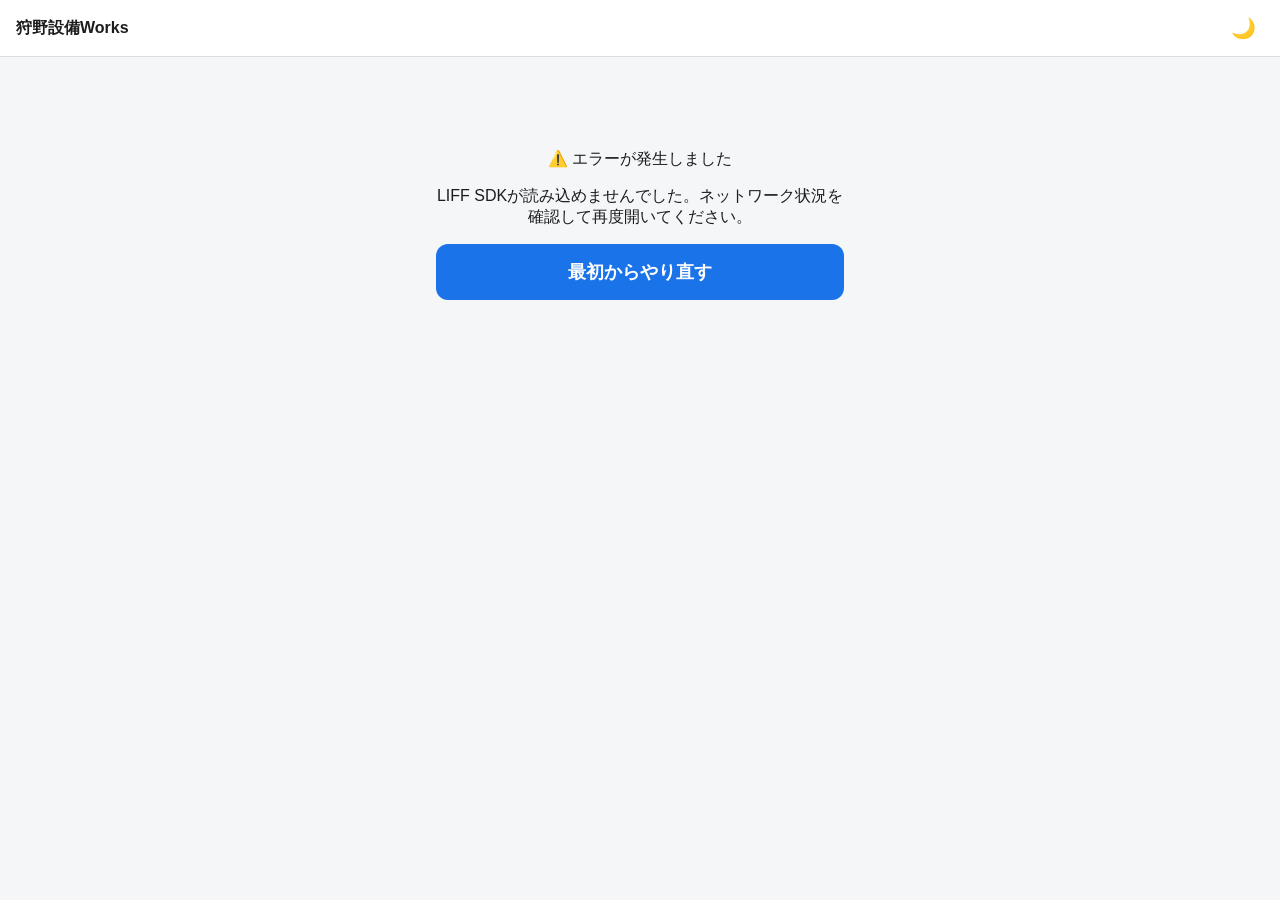
<file: index.html>
<!DOCTYPE html>
<html>
<head>
  <meta charset="utf-8">
  <meta name="viewport" content="width=device-width, initial-scale=1, maximum-scale=1, user-scalable=no">
  <title>狩野設備Works</title>
  <link rel="stylesheet" href="style.css">
  <script src="https://static.line-scdn.net/liff/edge/2/sdk.js"></script>
</head>
<body>

<div id="overlay" class="overlay hidden">
  <div class="spinner"></div>
  <div id="overlay-text" class="overlay-text">送信中...</div>
</div>

<!-- サイン全画面オーバーレイ(screen-form-6の「タップして画面いっぱいでサインする」から開く) -->
<div id="signature-overlay" class="signature-overlay hidden">
  <div class="signature-overlay-header">
    <span>お客様サイン</span>
    <button class="btn-small" id="btn-signature-clear" type="button">やり直す</button>
  </div>
  <canvas id="signature-canvas"></canvas>
  <button class="btn btn-primary" id="btn-signature-done" type="button">サイン完了</button>
</div>

<header class="app-header">
  <span class="app-title">狩野設備Works</span>
  <button id="theme-toggle" class="icon-btn" type="button">🌙</button>
</header>

<main id="app">

  <!-- 起動中 -->
  <section id="screen-loading" class="screen">
    <div class="center-box">
      <div class="spinner"></div>
      <p>読み込み中...</p>
    </div>
  </section>

  <!-- 初回社員登録 -->
  <section id="screen-register" class="screen hidden">
    <h2>初回登録</h2>
    <p>LINEアカウント「<span id="register-display-name"></span>」を社員情報に登録します。</p>
    <label>社員番号<br><input id="register-staff-id" type="text" inputmode="numeric" placeholder="例: 0012"></label>
    <label>氏名<br><input id="register-staff-name" type="text" placeholder="例: 田中太郎"></label>
    <label>入社日<br><input id="register-hire-date" type="date"></label>
    <p class="hint">入社日は有給休暇の残日数の自動計算に使用します。</p>
    <button class="btn btn-primary" id="btn-register-submit" type="button">登録する</button>
  </section>

  <!-- ホーム(ダッシュボード) -->
  <section id="screen-dashboard" class="screen hidden">
    <div class="dash-greeting" id="dash-date"></div>
    <div class="dash-name" id="dash-name"></div>

    <div class="clock-card">
      <div class="clock-time" id="clock-now">--:--</div>
      <div class="clock-date" id="clock-today"></div>
      <div><span class="status-badge status-未出勤" id="attendance-status-badge">未出勤</span></div>
      <div class="clock-times-row">
        <div>出勤<br><b id="clock-in-time">--:--</b></div>
        <div>休憩<br><b id="break-minutes-value">0分</b></div>
        <div>退勤<br><b id="clock-out-time">--:--</b></div>
      </div>
      <div class="punch-grid">
        <button class="punch-btn punch-in" id="btn-clock-in" type="button"><span class="punch-icon">▶</span>出勤</button>
        <button class="punch-btn punch-out" id="btn-clock-out" type="button"><span class="punch-icon">■</span>退勤</button>
        <button class="punch-btn punch-break" id="btn-break-toggle" type="button">☕ 休憩開始</button>
      </div>
      <div class="gps-forced-note">📍 出勤・退勤時に位置情報を自動で記録します</div>
    </div>

    <div class="tile-grid">
      <div class="tile tile-wide">
        <div class="tile-label">🌤️ 現在の天気</div>
        <div class="tile-value" id="tile-weather-temp">--℃</div>
        <div class="tile-sub" id="tile-weather-desc">取得中...</div>
        <div class="tile-sub" id="tile-weather-wbgt">暑さ指数(簡易推定): --</div>
      </div>

      <div class="tile tile-wide" id="tile-sites">
        <div class="tile-label">🏠 本日の現場</div>
        <div class="tile-value" id="tile-sites-count">0件</div>
        <div class="site-list" id="tile-sites-list"></div>
      </div>

      <div class="tile tile-wide" id="tile-schedules">
        <div class="tile-label">📅 本日の予定</div>
        <div class="tile-value" id="tile-schedules-count">0件</div>
        <div class="schedule-list" id="tile-schedules-list"></div>
      </div>

      <div class="tile" id="tile-reports">
        <div class="tile-label">🧾 今日の工事件数</div>
        <div class="tile-value" id="tile-reports-count">0件</div>
      </div>

      <div class="tile tile-clickable" id="tile-requests">
        <div class="tile-label">📮 未承認申請</div>
        <div class="tile-value" id="tile-requests-count">0件</div>
      </div>

      <div class="tile" id="tile-vehicle">
        <div class="tile-label">🚗 車両予約状況</div>
        <div class="tile-value" id="tile-vehicle-count">0/0台</div>
      </div>

      <div class="tile" id="tile-tool">
        <div class="tile-label">🧰 工具貸出状況</div>
        <div class="tile-value" id="tile-tool-count">0/0点</div>
      </div>

      <div class="tile tile-wide">
        <div class="tile-label">📢 お知らせ</div>
        <div class="announce-list" id="tile-announce-list"></div>
      </div>
    </div>

    <div class="section-title">修理報告書システム</div>
    <div class="quick-links">
      <div class="quick-link" id="quick-new-report"><span class="icon">📝</span>修理報告書作成</div>
      <div class="quick-link" id="quick-search"><span class="icon">🔍</span>修理履歴を検索</div>
      <div class="quick-link" id="quick-ai-consult"><span class="icon">🤖</span>AI相談</div>
      <div class="quick-link" id="quick-pdf-search"><span class="icon">📄</span>PDF検索</div>
      <div class="quick-link" id="quick-attendance-history"><span class="icon">🕒</span>勤怠履歴</div>
      <div class="quick-link" id="quick-requests"><span class="icon">📮</span>申請・承認</div>
      <div class="quick-link tile-wide hidden" id="quick-announce-admin"><span class="icon">⚙️</span>お知らせ管理(管理者)</div>
    </div>

    <div class="section-title">工事日報</div>
    <div class="quick-links">
      <div class="quick-link tile-wide" id="quick-daily-report"><span class="icon">📋</span>工事日報を作成・確認</div>
    </div>

    <div class="section-title">その他のシステム(準備中)</div>
    <div class="quick-links">
      <div class="quick-link disabled"><span class="icon">🏗️</span>工事管理<span class="soon-badge">準備中</span></div>
      <div class="quick-link disabled"><span class="icon">👥</span>顧客管理<span class="soon-badge">準備中</span></div>
      <div class="quick-link disabled"><span class="icon">📦</span>在庫管理<span class="soon-badge">準備中</span></div>
      <div class="quick-link disabled"><span class="icon">🖼️</span>写真・動画管理<span class="soon-badge">準備中</span></div>
      <div class="quick-link disabled"><span class="icon">📚</span>メーカー資料検索<span class="soon-badge">準備中</span></div>
      <div class="quick-link disabled"><span class="icon">🧑‍💼</span>社員管理<span class="soon-badge">準備中</span></div>
      <div class="quick-link disabled"><span class="icon">⚙️</span>設定<span class="soon-badge">準備中</span></div>
    </div>

    <p id="voice-hint" class="hint hidden">
      🎤 このLINEアプリ内では音声入力が使えません。
      <a href="#" id="open-in-browser-link">ブラウザで開く</a>と音声入力が使えるようになります
      (もう一度ログインが必要です)。
    </p>
  </section>

  <!-- AI修理相談 -->
  <section id="screen-ai-consult" class="screen hidden">
    <div class="step-header">
      <button class="btn-link" data-back="screen-dashboard">← ホームに戻る</button>
    </div>
    <h2>AI修理相談</h2>
    <p class="hint">過去の修理履歴データを踏まえてAIが原因・対処法を提案します(過去データに無い部品名・原因は創作しません)。</p>
    <label>相談内容<br><textarea id="ai-consult-keyword" rows="2" placeholder="例: エコキュートからお湯が出ない"></textarea></label>
    <button class="btn btn-primary" id="btn-ai-consult-submit" type="button">相談する</button>
    <div id="ai-consult-result" class="ai-result"></div>
  </section>

  <!-- PDF内検索 -->
  <section id="screen-pdf-search" class="screen hidden">
    <div class="step-header">
      <button class="btn-link" data-back="screen-dashboard">← ホームに戻る</button>
    </div>
    <h2>PDF内検索</h2>
    <p class="hint">帳票PDFの本文からキーワードを全文検索します(自社生成PDFのみが対象)。</p>
    <input id="pdf-search-keyword" type="text" placeholder="キーワードを入力">
    <button class="btn btn-primary" id="btn-pdf-search-submit" type="button">検索</button>
    <div id="pdf-search-result-list" class="search-result-list"></div>
  </section>

  <!-- 工事日報(修理報告書とは別機能。1日1件、現場ごとの行を最大10件まで) -->
  <section id="screen-daily-report" class="screen hidden">
    <div class="step-header">
      <button class="btn-link" data-back="screen-dashboard">← ホームに戻る</button>
    </div>
    <h2>工事日報</h2>
    <label>日付<br><input id="dr-date" type="date"></label>

    <div id="dr-site-list"></div>
    <button class="btn btn-secondary" id="btn-dr-add-site" type="button">＋ 現場を追加</button>
    <p class="hint" id="dr-site-count-hint">0/10件</p>
    <button class="btn btn-primary" id="btn-dr-save" type="button">保存する</button>

    <div class="section-title">今月の履歴</div>
    <div id="dr-history-list"></div>
  </section>

  <!-- 工事日報メインメニュー(旧ホーム画面。ダッシュボードの「工事日報を作成」等から遷移) -->
  <section id="screen-home" class="screen hidden">
    <div class="step-header">
      <button class="btn-link" data-back="screen-dashboard">← ホームに戻る</button>
    </div>
    <div id="user-info" class="user-info"></div>
    <button class="btn btn-primary btn-large" id="btn-new-report" type="button">➕ 修理報告書を作成</button>
    <button class="btn btn-secondary btn-large" id="btn-search" type="button">🔍 過去の報告書を検索</button>
  </section>

  <!-- 勤怠履歴(月次) -->
  <section id="screen-attendance-history" class="screen hidden">
    <div class="step-header">
      <button class="btn-link" data-back="screen-dashboard">← ホームに戻る</button>
    </div>
    <h2>勤怠履歴</h2>
    <div class="month-nav">
      <button class="btn-small" id="btn-history-prev">← 前月</button>
      <b id="history-month-label"></b>
      <button class="btn-small" id="btn-history-next">翌月 →</button>
    </div>
    <div class="history-row header"><div>日付</div><div>出勤</div><div>退勤</div><div>残業</div></div>
    <div id="history-rows"></div>
    <div class="history-totals">
      実働合計: <b id="history-total-work">0h00m</b>　残業合計: <b id="history-total-overtime">0h00m</b>
    </div>
    <button class="btn btn-secondary" id="btn-history-csv" type="button">📄 CSVをダウンロード</button>
    <button class="btn btn-secondary" id="btn-history-pdf" type="button">🖨️ PDFを作成</button>
  </section>

  <!-- 申請・承認 -->
  <section id="screen-requests" class="screen hidden">
    <div class="step-header">
      <button class="btn-link" data-back="screen-dashboard">← ホームに戻る</button>
    </div>
    <h2>申請・承認</h2>

    <div class="tile" id="leave-balance-card">
      <div class="tile-label">🌴 有給残日数</div>
      <div class="tile-value" id="leave-balance-value">--</div>
      <div class="tile-sub" id="leave-balance-sub"></div>
      <div class="tile-sub" id="leave-balance-hire-date-note"></div>
    </div>

    <details style="margin-top:10px;">
      <summary style="cursor:pointer;color:var(--text-sub);font-size:13px;">入社日を設定・修正する</summary>
      <label>入社日<br><input id="hire-date-input" type="date"></label>
      <button class="btn btn-secondary" id="btn-hire-date-save" type="button">保存する</button>
    </details>

    <div class="section-title">申請する</div>
    <label>種別<br>
      <select id="req-type">
        <option>有給</option><option>半休</option><option>時間休</option><option>特別休暇</option><option>その他</option>
      </select>
    </label>
    <label id="req-hours-row" class="hidden">時間数(時間休のみ)<br><input id="req-hours" type="number" min="0.5" step="0.5" placeholder="例: 2"></label>
    <label>対象日<br><input id="req-target-date" type="date"></label>
    <label>内容<br><textarea id="req-content" rows="2" placeholder="例: 私用のため"></textarea></label>
    <button class="btn btn-primary" id="btn-req-submit" type="button">申請する</button>

    <div class="section-title">申請一覧</div>
    <div id="req-list"></div>
  </section>

  <!-- お知らせ管理(管理者のみ) -->
  <section id="screen-announce-admin" class="screen hidden">
    <div class="step-header">
      <button class="btn-link" data-back="screen-dashboard">← ホームに戻る</button>
    </div>
    <h2>お知らせ管理</h2>
    <label>タイトル<br><input id="ann-title" type="text"></label>
    <label>本文<br><textarea id="ann-body" rows="3"></textarea></label>
    <label>掲載開始日<br><input id="ann-start" type="date"></label>
    <label>掲載終了日(空欄で無期限)<br><input id="ann-end" type="date"></label>
    <button class="btn btn-primary" id="btn-ann-submit" type="button">登録する</button>
  </section>

  <!-- 入力①基本情報 -->
  <section id="screen-form-1" class="screen hidden">
    <div class="step-header">
      <button class="btn-link" data-back="screen-home">← 戻る</button>
      <span class="step-dots">●○○○○○ 1/6</span>
    </div>
    <label>受付番号<br><input id="f-receipt-preview" type="text" disabled></label>
    <label>工事日<br><input id="f-work-date" type="date"></label>
    <label>開始時間<br><input id="f-start-time" type="time"></label>
    <label>終了時間<br><input id="f-end-time" type="time"></label>
    <label>お客様名<br><input id="f-customer-name" type="text" placeholder="例: 山田太郎"></label>
    <label>住所<br>
      <div class="input-with-btn">
        <input id="f-address" type="text" placeholder="例: 大阪府大阪市中央区1-1-1">
        <button class="btn-small" id="btn-gps" type="button">📍現在地</button>
      </div>
    </label>
    <label>電話番号<br><input id="f-phone" type="tel" inputmode="tel" placeholder="例: 06-1234-5678"></label>
    <div class="readonly-field">担当者: <span id="f-staff-display"></span></div>
    <button class="btn btn-primary" data-next="screen-form-2" data-validate="1" type="button">次へ →</button>
  </section>

  <!-- 入力②設備情報 -->
  <section id="screen-form-2" class="screen hidden">
    <div class="step-header">
      <button class="btn-link" data-back="screen-form-1">← 戻る</button>
      <span class="step-dots">●●○○○○ 2/6</span>
    </div>
    <label>設備名称<br><select id="f-equipment-name"></select></label>
    <label>メーカー<br><select id="f-maker"></select></label>
    <label>型式<br><input id="f-model" type="text" placeholder="例: RUF-A2005SAW"></label>
    <label>製造番号<br><input id="f-serial-no" type="text" placeholder="例: 12345678"></label>
    <button class="btn btn-primary" data-next="screen-form-3" data-validate="2" type="button">次へ →</button>
  </section>

  <!-- 入力③故障・修理内容 -->
  <section id="screen-form-3" class="screen hidden">
    <div class="step-header">
      <button class="btn-link" data-back="screen-form-2">← 戻る</button>
      <span class="step-dots">●●●○○○ 3/6</span>
    </div>
    <label>故障内容
      <div class="input-with-btn">
        <textarea id="f-trouble" rows="3" placeholder="例: お湯が出ない"></textarea>
        <button class="mic-btn" data-target="f-trouble" type="button">🎤</button>
      </div>
    </label>
    <label>原因
      <div class="input-with-btn">
        <textarea id="f-cause" rows="3" placeholder="例: 点火不良"></textarea>
        <button class="mic-btn" data-target="f-cause" type="button">🎤</button>
      </div>
    </label>
    <label>修理内容
      <div class="input-with-btn">
        <textarea id="f-repair" rows="3" placeholder="例: 基盤交換"></textarea>
        <button class="mic-btn" data-target="f-repair" type="button">🎤</button>
      </div>
    </label>
    <button class="btn btn-primary" data-next="screen-form-4" data-validate="3" type="button">次へ →</button>
  </section>

  <!-- 入力④交換部品 -->
  <section id="screen-form-4" class="screen hidden">
    <div class="step-header">
      <button class="btn-link" data-back="screen-form-3">← 戻る</button>
      <span class="step-dots">●●●●○○ 4/6</span>
    </div>
    <div id="parts-list"></div>
    <button class="btn btn-secondary" id="btn-add-part" type="button">＋ 部品を追加</button>
    <div class="parts-total">部品合計金額: <span id="parts-total-amount">0</span> 円</div>
    <button class="btn btn-primary" data-next="screen-form-5" type="button">次へ →</button>
  </section>

  <!-- 入力⑤写真・動画 -->
  <section id="screen-form-5" class="screen hidden">
    <div class="step-header">
      <button class="btn-link" data-back="screen-form-4">← 戻る</button>
      <span class="step-dots">●●●●●○ 5/6</span>
    </div>
    <p>写真(最大10枚) 現在 <span id="photo-count">0</span>/10</p>
    <div id="photo-grid" class="photo-grid"></div>
    <input type="file" id="photo-input" accept="image/*" multiple class="hidden">
    <button class="btn btn-secondary" id="btn-add-photo" type="button">📷 写真を追加(カメラ/カメラロール)</button>

    <p style="margin-top:20px">動画(任意・1本まで、長い動画は送信に失敗しやすいため短く撮影してください)</p>
    <input type="file" id="video-input" accept="video/*" class="hidden">
    <button class="btn btn-secondary" id="btn-add-video" type="button">🎥 動画を撮影/選択</button>
    <div id="video-status"></div>

    <button class="btn btn-primary" data-next="screen-form-6" type="button">次へ →</button>
  </section>

  <!-- 入力⑥サイン・備考 -->
  <section id="screen-form-6" class="screen hidden">
    <div class="step-header">
      <button class="btn-link" data-back="screen-form-5">← 戻る</button>
      <span class="step-dots">●●●●●● 6/6</span>
    </div>
    <label>お客様サイン</label>
    <div id="signature-status" class="signature-status">未サイン</div>
    <button class="btn btn-secondary" id="btn-signature-open" type="button">✍️ タップして画面いっぱいでサインする</button>

    <label>作業員コメント
      <div class="input-with-btn">
        <textarea id="f-comment" rows="3" placeholder="例: 次回訪問時に再確認予定"></textarea>
        <button class="mic-btn" data-target="f-comment" type="button">🎤</button>
      </div>
    </label>
    <label>次回点検予定<br><input id="f-next-check-date" type="date"></label>
    <label>請求区分<br><select id="f-billing-type"></select></label>

    <button class="btn btn-primary" id="btn-go-confirm" type="button">確認画面へ →</button>
  </section>

  <!-- 確認画面 -->
  <section id="screen-confirm" class="screen hidden">
    <h2>入力内容の確認</h2>
    <div id="confirm-content"></div>
    <button class="btn btn-primary btn-large" id="btn-submit-report" type="button">この内容で送信する</button>
  </section>

  <!-- 送信中 -->
  <section id="screen-sending" class="screen hidden">
    <div class="center-box">
      <div class="spinner"></div>
      <p id="sending-message">送信中です。しばらくお待ちください...</p>
    </div>
  </section>

  <!-- 完了画面 -->
  <section id="screen-done" class="screen hidden">
    <div class="center-box">
      <div class="done-check">✅</div>
      <p>報告書を送信しました</p>
      <p id="done-receipt-no" class="done-receipt-no"></p>
      <a id="done-pdf-link" class="btn btn-secondary" href="#" target="_blank">PDFを見る</a>
      <button class="btn btn-primary" id="btn-close-app" type="button">閉じる</button>
      <button class="btn btn-link" id="btn-back-home" type="button">メインメニューに戻る</button>
    </div>
  </section>

  <!-- 検索画面 -->
  <section id="screen-search" class="screen hidden">
    <div class="step-header">
      <button class="btn-link" data-back="screen-home">← 戻る</button>
    </div>
    <h2>過去の報告書を検索</h2>
    <p class="hint">お客様名・設備名・型式・住所・受付番号のいずれかで検索できます</p>
    <input id="search-keyword" type="text" placeholder="キーワードを入力(空欄で全件)">
    <div class="search-filter-row">
      <select id="search-filter-equipment"><option value="">設備名称(絞り込みなし)</option></select>
      <select id="search-filter-maker"><option value="">メーカー(絞り込みなし)</option></select>
    </div>
    <button class="btn btn-primary" id="btn-search-submit" type="button">検索</button>
    <div id="search-result-list" class="search-result-list"></div>
  </section>

  <!-- 検索結果詳細 -->
  <section id="screen-search-detail" class="screen hidden">
    <div class="step-header">
      <button class="btn-link" data-back="screen-search">← 検索結果に戻る</button>
    </div>
    <div id="search-detail-content"></div>
  </section>

  <!-- エラー -->
  <section id="screen-error" class="screen hidden">
    <div class="center-box">
      <p>⚠️ エラーが発生しました</p>
      <p id="error-message"></p>
      <button class="btn btn-primary" id="btn-error-retry" type="button">最初からやり直す</button>
    </div>
  </section>

</main>

<script src="camera.js"></script>
<script src="signature.js"></script>
<script src="voice.js"></script>
<script src="home.js"></script>
<script src="attendance.js"></script>
<script src="app.js"></script>
</body>
</html>
</file>
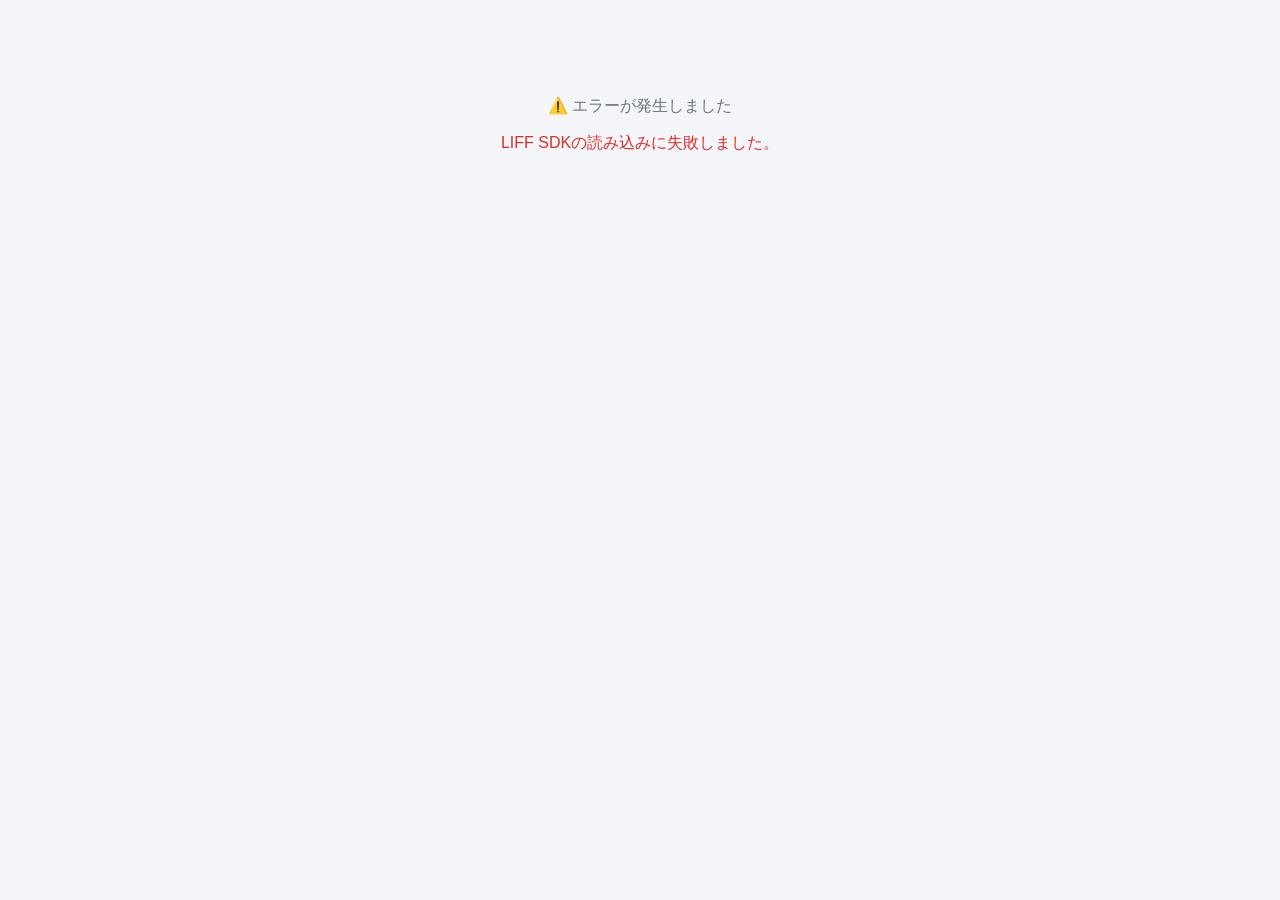
<file: admin.html>
<!DOCTYPE html>
<html>
<head>
  <meta charset="utf-8">
  <meta name="viewport" content="width=device-width, initial-scale=1">
  <title>狩野設備工業 管理画面</title>
  <link rel="stylesheet" href="admin.css">
  <script src="https://static.line-scdn.net/liff/edge/2/sdk.js"></script>
</head>
<body>

<div id="screen-loading" class="center-box">
  <div class="spinner"></div>
  <p>読み込み中...</p>
</div>

<div id="screen-denied" class="center-box hidden">
  <p>⚠️ この画面は管理者のみ利用できます。</p>
</div>

<div id="screen-error" class="center-box hidden">
  <p>⚠️ エラーが発生しました</p>
  <p id="error-message" style="color:var(--danger)"></p>
</div>

<div id="app" class="layout hidden">
  <aside class="sidebar">
    <div class="sidebar-logo">狩野設備工業<small>社内管理システム</small></div>
    <div class="nav-item active" data-tab="tab-dashboard"><span class="icon">📊</span>ダッシュボード</div>
    <div class="nav-item" data-tab="tab-attendance"><span class="icon">🕒</span>勤怠一覧</div>
    <div class="nav-item" data-tab="tab-requests"><span class="icon">📮</span>申請承認</div>
    <div class="nav-item" data-tab="tab-announce"><span class="icon">📢</span>お知らせ管理</div>

    <div class="nav-section-label">マスタ管理</div>
    <div class="nav-item" data-tab="tab-staff"><span class="icon">👤</span>社員管理</div>
    <div class="nav-item" data-tab="tab-soon" data-soon-label="部署管理"><span class="icon">📁</span>部署管理</div>
    <div class="nav-item" data-tab="tab-soon" data-soon-label="勤務パターン"><span class="icon">🕐</span>勤務パターン</div>
    <div class="nav-item" data-tab="tab-holiday"><span class="icon">📅</span>休日カレンダー</div>

    <div class="nav-section-label">設定</div>
    <div class="nav-item" data-tab="tab-company"><span class="icon">⚙️</span>会社設定</div>
    <div class="nav-item" data-tab="tab-soon" data-soon-label="権限管理"><span class="icon">🔐</span>権限管理</div>
    <div class="nav-item" data-tab="tab-soon" data-soon-label="データ出力"><span class="icon">⬇️</span>データ出力</div>

    <div class="sidebar-footer" id="sidebar-user"></div>
  </aside>

  <div class="main">
    <div class="topbar">
      <h1 id="topbar-title">ダッシュボード</h1>
      <div class="topbar-right">
        <button class="icon-btn" id="btn-refresh" title="更新">🔄</button>
        <span id="topbar-user"></span>
      </div>
    </div>

    <div class="content">

      <!-- ダッシュボード -->
      <section id="tab-dashboard">
        <div class="card-row">
          <div class="card">
            <h3>本日の出勤状況</h3>
            <div class="donut-row">
              <div class="donut" id="today-donut" data-pct="0%"></div>
              <div class="donut-legend">
                <div><span class="dot" style="background:var(--success)"></span>出勤中/休憩中 <b id="legend-working">0</b>人</div>
                <div><span class="dot" style="background:var(--text-sub)"></span>退勤済 <b id="legend-done">0</b>人</div>
                <div><span class="dot" style="background:var(--border)"></span>未出勤 <b id="legend-absent">0</b>人</div>
              </div>
            </div>
          </div>
          <div class="card">
            <h3>承認待ち申請</h3>
            <div class="stat-big" id="stat-pending">0</div>
            <div class="stat-sub">件</div>
          </div>
          <div class="card">
            <h3>今月の集計</h3>
            <div class="stat-big" id="stat-month-work">0h</div>
            <div class="stat-sub">実働合計 / 残業合計 <b id="stat-month-overtime">0h</b> / 工事件数 <b id="stat-month-reports">0</b>件</div>
          </div>
        </div>

        <div class="panel">
          <div class="panel-header"><h2>本日の勤怠一覧</h2></div>
          <table>
            <thead><tr><th>社員番号</th><th>氏名</th><th>状態</th><th>出勤</th><th>退勤</th></tr></thead>
            <tbody id="today-table-body"></tbody>
          </table>
        </div>

        <div class="panel">
          <div class="panel-header"><h2>承認待ち申請</h2></div>
          <table>
            <thead><tr><th>氏名</th><th>種別</th><th>対象日</th><th>内容</th><th>操作</th></tr></thead>
            <tbody id="pending-req-table-body"></tbody>
          </table>
        </div>
      </section>

      <!-- 勤怠一覧 -->
      <section id="tab-attendance" class="hidden">
        <div class="panel">
          <div class="panel-header">
            <h2>勤怠一覧</h2>
            <div class="panel-tools">
              <input type="month" id="att-month">
              <select id="att-staff"><option value="ALL">全社員</option></select>
              <button class="btn btn-secondary" id="btn-att-csv">📄 CSV出力</button>
              <button class="btn btn-secondary" id="btn-att-pdf">🖨️ PDF出力</button>
              <button class="btn btn-primary" id="btn-att-search">表示</button>
            </div>
          </div>
          <table>
            <thead><tr><th>日付</th><th>社員番号</th><th>氏名</th><th>出勤</th><th>退勤</th><th>休憩(分)</th><th>実働(分)</th><th>残業(分)</th><th>曜日</th></tr></thead>
            <tbody id="att-table-body"></tbody>
          </table>
        </div>
      </section>

      <!-- 申請承認 -->
      <section id="tab-requests" class="hidden">
        <div class="panel">
          <div class="panel-header">
            <h2>申請一覧</h2>
            <div class="panel-tools">
              <select id="req-status-filter">
                <option value="">すべて</option>
                <option value="申請中">申請中</option>
                <option value="承認">承認</option>
                <option value="却下">却下</option>
              </select>
            </div>
          </div>
          <table>
            <thead><tr><th>氏名</th><th>種別</th><th>対象日</th><th>内容</th><th>状態</th><th>申請日時</th><th>操作</th></tr></thead>
            <tbody id="req-table-body"></tbody>
          </table>
        </div>

        <div class="panel">
          <div class="panel-header">
            <h2>有給付与「要確認」一覧</h2>
            <div class="panel-tools" style="font-size:12px;color:var(--text-sub);max-width:520px;">
              出勤率8割判定に必要な1年分の勤怠データが揃っていない社員です。実績を踏まえて手動で決定してください。
            </div>
          </div>
          <table>
            <thead><tr><th>氏名</th><th>基準日</th><th>勤続区分</th><th>法定日数</th><th>操作</th></tr></thead>
            <tbody id="leave-review-table-body"></tbody>
          </table>
          <div id="leave-missing-hire-date" style="margin-top:10px;font-size:12px;color:var(--text-sub);"></div>
        </div>
      </section>

      <!-- お知らせ管理 -->
      <section id="tab-announce" class="hidden">
        <div class="panel">
          <div class="panel-header"><h2>お知らせを登録</h2></div>
          <div style="display:grid;grid-template-columns:1fr 1fr;gap:12px;max-width:640px;">
            <label>タイトル<br><input type="text" id="ann-title" style="width:100%;padding:8px;margin-top:4px;border:1px solid var(--border);border-radius:8px;background:var(--surface);color:var(--text);"></label>
            <label>掲載開始日<br><input type="date" id="ann-start" style="width:100%;padding:8px;margin-top:4px;border:1px solid var(--border);border-radius:8px;background:var(--surface);color:var(--text);"></label>
            <label>本文<br><textarea id="ann-body" rows="3" style="width:100%;padding:8px;margin-top:4px;border:1px solid var(--border);border-radius:8px;background:var(--surface);color:var(--text);"></textarea></label>
            <label>掲載終了日(空欄で無期限)<br><input type="date" id="ann-end" style="width:100%;padding:8px;margin-top:4px;border:1px solid var(--border);border-radius:8px;background:var(--surface);color:var(--text);"></label>
          </div>
          <button class="btn btn-primary" id="btn-ann-submit" style="margin-top:14px;">登録する</button>
        </div>
        <div class="panel">
          <div class="panel-header"><h2>現在掲載中のお知らせ</h2></div>
          <div id="ann-active-list"></div>
        </div>
      </section>

      <!-- 社員管理 -->
      <section id="tab-staff" class="hidden">
        <div class="panel">
          <div class="panel-header"><h2>社員管理</h2></div>
          <table>
            <thead><tr><th>社員番号</th><th>氏名</th><th>管理者</th><th>入社日</th><th>操作</th></tr></thead>
            <tbody id="staff-table-body"></tbody>
          </table>
        </div>
      </section>

      <!-- 休日カレンダー -->
      <section id="tab-holiday" class="hidden">
        <div class="panel">
          <div class="panel-header">
            <h2>休日カレンダー(今年以降の祝日)</h2>
            <div class="panel-tools"><button class="btn btn-secondary" id="btn-sync-holidays">内閣府から最新の祝日データを取得</button></div>
          </div>
          <div id="holiday-sync-result" class="empty-note">内閣府公式サイトの祝日CSVを取得し、勤怠の休日判定に反映します。</div>
          <table>
            <thead><tr><th>日付</th><th>祝日名</th></tr></thead>
            <tbody id="holiday-table-body"></tbody>
          </table>
        </div>
      </section>

      <!-- 会社設定 -->
      <section id="tab-company" class="hidden">
        <div class="panel">
          <div class="panel-header"><h2>会社設定</h2></div>
          <div style="display:grid;grid-template-columns:1fr 1fr;gap:12px;max-width:640px;">
            <label>会社名<br><input type="text" id="cs-company-name" style="width:100%;padding:8px;margin-top:4px;border:1px solid var(--border);border-radius:8px;background:var(--surface);color:var(--text);"></label>
            <label>送信先メールアドレス<br><input type="text" id="cs-mail-to" style="width:100%;padding:8px;margin-top:4px;border:1px solid var(--border);border-radius:8px;background:var(--surface);color:var(--text);"></label>
            <label>設備名称マスタ(カンマ区切り)<br><input type="text" id="cs-equipment" style="width:100%;padding:8px;margin-top:4px;border:1px solid var(--border);border-radius:8px;background:var(--surface);color:var(--text);"></label>
            <label>メーカーマスタ(カンマ区切り)<br><input type="text" id="cs-maker" style="width:100%;padding:8px;margin-top:4px;border:1px solid var(--border);border-radius:8px;background:var(--surface);color:var(--text);"></label>
            <label>会社所在地_緯度<br><input type="text" id="cs-lat" style="width:100%;padding:8px;margin-top:4px;border:1px solid var(--border);border-radius:8px;background:var(--surface);color:var(--text);"></label>
            <label>会社所在地_経度<br><input type="text" id="cs-lng" style="width:100%;padding:8px;margin-top:4px;border:1px solid var(--border);border-radius:8px;background:var(--surface);color:var(--text);"></label>
            <label>所定労働時間(分)<br><input type="number" id="cs-standard-minutes" style="width:100%;padding:8px;margin-top:4px;border:1px solid var(--border);border-radius:8px;background:var(--surface);color:var(--text);"></label>
          </div>
          <button class="btn btn-primary" id="btn-cs-save" style="margin-top:14px;">保存する</button>
        </div>
      </section>

      <!-- 準備中(部署管理・勤務パターン・権限管理・データ出力で共用) -->
      <section id="tab-soon" class="hidden">
        <div class="panel" style="text-align:center;padding:60px 20px;">
          <div style="font-size:40px;">🚧</div>
          <h2 id="soon-feature-name">準備中</h2>
          <p class="empty-note">この機能は近日公開予定です。</p>
        </div>
      </section>

    </div>
  </div>
</div>

<script src="admin.js"></script>
</body>
</html>
</file>
<file: style.css>
:root {
    --bg: #f5f6f8;
    --surface: #ffffff;
    --text: #1c1c1e;
    --text-sub: #6b7280;
    --border: #d9dde3;
    --primary: #1a73e8;
    --primary-text: #ffffff;
    --secondary: #eef1f5;
    --secondary-text: #1c1c1e;
    --danger: #d93025;
    --success: #1e8e3e;
  }
  html[data-theme="dark"] {
    --bg: #121212;
    --surface: #1e1e1e;
    --text: #f2f2f2;
    --text-sub: #a0a0a0;
    --border: #3a3a3a;
    --primary: #4d9dff;
    --primary-text: #0b0b0b;
    --secondary: #2a2a2a;
    --secondary-text: #f2f2f2;
    --danger: #ff6b6b;
    --success: #55c073;
  }
  @media (prefers-color-scheme: dark) {
    html:not([data-theme="light"]) {
      --bg: #121212;
      --surface: #1e1e1e;
      --text: #f2f2f2;
      --text-sub: #a0a0a0;
      --border: #3a3a3a;
      --primary: #4d9dff;
      --primary-text: #0b0b0b;
      --secondary: #2a2a2a;
      --secondary-text: #f2f2f2;
      --danger: #ff6b6b;
      --success: #55c073;
    }
  }

  * { box-sizing: border-box; }
  html, body {
    margin: 0; padding: 0;
    background: var(--bg);
    color: var(--text);
    font-family: -apple-system, BlinkMacSystemFont, "Hiragino Sans", "Yu Gothic", sans-serif;
    font-size: 16px;
    /* LINEアプリ内ブラウザは、ページ上端での引っ張り(オーバースクロール)を検知すると
       ブラウザ自体を丸いバブルに最小化するジェスチャーを発動する。overscroll-behaviorで
       引っ張り動作自体を無効化し、その発動条件を断つ。 */
    overscroll-behavior-y: none;
  }
  .hidden { display: none !important; }

  .app-header {
    display: flex; align-items: center; justify-content: space-between;
    padding: 12px 16px;
    background: var(--surface);
    border-bottom: 1px solid var(--border);
    position: sticky; top: 0; z-index: 10;
  }
  .app-title { font-weight: bold; font-size: 16px; }
  .icon-btn {
    border: none; background: transparent; font-size: 20px; cursor: pointer; padding: 4px 8px;
  }

  main { padding: 16px 16px 40px; max-width: 480px; margin: 0 auto; }

  .screen h2 { margin-top: 0; }
  .hint { color: var(--text-sub); font-size: 14px; }

  label { display: block; margin: 14px 0 4px; font-weight: 600; font-size: 14px; }
  input[type=text], input[type=tel], input[type=date], input[type=time], input[type=number],
  textarea, select {
    width: 100%;
    padding: 12px;
    font-size: 16px;
    border: 1px solid var(--border);
    border-radius: 8px;
    background: var(--surface);
    color: var(--text);
    margin-top: 4px;
  }
  input:disabled { color: var(--text-sub); background: var(--secondary); }
  textarea { resize: vertical; }

  .input-with-btn { display: flex; gap: 8px; align-items: stretch; }
  .input-with-btn input, .input-with-btn textarea { flex: 1; }

  .btn {
    display: block;
    width: 100%;
    min-height: 56px;
    font-size: 18px;
    font-weight: bold;
    border: none;
    border-radius: 12px;
    margin-top: 16px;
    cursor: pointer;
  }
  .btn-primary { background: var(--primary); color: var(--primary-text); }
  .btn-secondary { background: var(--secondary); color: var(--secondary-text); }
  .btn-large { font-size: 20px; }
  .btn-link {
    background: transparent; border: none; color: var(--primary);
    font-size: 15px; cursor: pointer; padding: 8px 0; display: block; text-align: center;
  }
  .btn-small {
    min-height: 44px; padding: 0 14px; border-radius: 8px; border: 1px solid var(--border);
    background: var(--secondary); color: var(--secondary-text); font-size: 15px; cursor: pointer;
  }
  .mic-btn {
    min-width: 48px; border-radius: 8px; border: 1px solid var(--border);
    background: var(--secondary); font-size: 20px; cursor: pointer;
  }
  .mic-btn.recording { background: var(--danger); color: #fff; }

  .step-header {
    display: flex; align-items: center; justify-content: space-between; margin-bottom: 8px;
  }
  .step-dots { font-size: 13px; color: var(--text-sub); letter-spacing: 2px; }

  .user-info {
    text-align: center; color: var(--text-sub); margin-bottom: 24px; font-size: 14px;
  }

  .center-box { text-align: center; padding: 60px 20px; }
  .spinner {
    width: 40px; height: 40px; margin: 0 auto 16px;
    border: 4px solid var(--border); border-top-color: var(--primary);
    border-radius: 50%; animation: spin 0.8s linear infinite;
  }
  @keyframes spin { to { transform: rotate(360deg); } }

  .overlay {
    position: fixed; inset: 0; background: rgba(0,0,0,0.55);
    display: flex; flex-direction: column; align-items: center; justify-content: center;
    z-index: 100; color: #fff;
  }
  .overlay .spinner { border-color: rgba(255,255,255,0.3); border-top-color: #fff; }
  .overlay-text { margin-top: 8px; }

  .photo-grid {
    display: grid; grid-template-columns: repeat(4, 1fr); gap: 8px; margin-top: 8px;
  }
  .photo-thumb {
    position: relative; aspect-ratio: 1/1; border-radius: 8px; overflow: hidden;
    border: 1px solid var(--border); background: var(--secondary);
  }
  .photo-thumb img { width: 100%; height: 100%; object-fit: cover; display: block; }
  .photo-thumb .remove-btn {
    position: absolute; top: 2px; right: 2px; background: rgba(0,0,0,0.6); color: #fff;
    border: none; border-radius: 50%; width: 22px; height: 22px; font-size: 13px; cursor: pointer;
  }

  .signature-status {
    margin-top: 8px; padding: 10px 12px; border-radius: 8px; background: var(--secondary);
    color: var(--text-sub); font-size: 14px;
  }
  .signature-status.signed { color: var(--success); font-weight: bold; }

  /* サイン全画面オーバーレイ: スマホ画面いっぱいを使い、指を大きく動かしてサインできるようにする */
  .signature-overlay {
    position: fixed; inset: 0; z-index: 200;
    background: var(--bg);
    display: flex; flex-direction: column;
    overscroll-behavior: none;
    touch-action: none;
  }
  .signature-overlay-header {
    display: flex; align-items: center; justify-content: space-between;
    padding: 14px 16px; font-weight: bold; background: var(--surface); border-bottom: 1px solid var(--border);
  }
  #signature-canvas {
    flex: 1; width: 100%; touch-action: none;
    background: #fff; display: block;
  }
  #btn-signature-done { margin: 12px 16px calc(12px + env(safe-area-inset-bottom)); }

  .search-filter-row { display: flex; gap: 8px; margin-top: 8px; }
  .search-filter-row select { margin-top: 0; }

  .parts-list-row {
    display: grid; grid-template-columns: 2fr 1fr 1fr auto; gap: 6px; align-items: center; margin-top: 8px;
  }
  .parts-list-row input { margin-top: 0; }
  .parts-total { text-align: right; margin-top: 12px; font-weight: bold; }

  .readonly-field { margin-top: 14px; color: var(--text-sub); font-size: 14px; }

  .confirm-row { padding: 8px 0; border-bottom: 1px solid var(--border); }
  .confirm-row .label { font-size: 12px; color: var(--text-sub); }
  .confirm-row .value { font-size: 15px; white-space: pre-wrap; }

  .done-check { font-size: 48px; }
  .done-receipt-no { font-weight: bold; font-size: 18px; }

  .search-result-list { margin-top: 16px; }
  .search-card {
    background: var(--surface); border: 1px solid var(--border); border-radius: 10px;
    padding: 12px; margin-bottom: 10px; cursor: pointer;
  }
  .search-card .title { font-weight: bold; }
  .search-card .sub { color: var(--text-sub); font-size: 13px; }

  /* ===== ダッシュボード(ホーム画面) ===== */
  .dash-greeting { color: var(--text-sub); font-size: 14px; margin-bottom: 4px; }
  .dash-name { font-weight: bold; font-size: 18px; margin-bottom: 16px; }

  .clock-card {
    background: var(--surface); border: 1px solid var(--border); border-radius: 16px;
    padding: 20px; text-align: center; margin-bottom: 16px;
  }
  .clock-time { font-size: 40px; font-weight: 700; letter-spacing: 1px; font-variant-numeric: tabular-nums; }
  .clock-date { color: var(--text-sub); font-size: 13px; margin-top: 2px; }
  .status-badge {
    display: inline-block; margin-top: 10px; padding: 6px 16px; border-radius: 999px;
    font-weight: bold; font-size: 14px;
  }
  .status-badge.status-未出勤 { background: var(--secondary); color: var(--text-sub); }
  .status-badge.status-出勤中 { background: rgba(30,142,62,0.15); color: var(--success); }
  .status-badge.status-休憩中 { background: rgba(230,159,0,0.18); color: #b8860b; }
  .status-badge.status-退勤済 { background: rgba(107,114,128,0.18); color: var(--text-sub); }

  .clock-times-row {
    display: flex; justify-content: center; gap: 24px; margin-top: 12px; font-size: 13px; color: var(--text-sub);
  }
  .clock-times-row b { color: var(--text); font-size: 15px; display: block; }

  .punch-grid { display: grid; grid-template-columns: 1fr 1fr; gap: 10px; margin-top: 16px; }
  .punch-btn {
    min-height: 64px; border: none; border-radius: 14px; font-size: 17px; font-weight: bold; cursor: pointer;
    color: #fff; display: flex; flex-direction: column; align-items: center; justify-content: center; gap: 2px;
  }
  .punch-btn:disabled { opacity: 0.35; cursor: not-allowed; }
  .punch-btn.punch-in { background: var(--success); }
  .punch-btn.punch-out { background: var(--danger); }
  .punch-btn.punch-break { background: #e69f00; grid-column: span 2; }
  .punch-btn .punch-icon { font-size: 22px; }

  .gps-forced-note {
    margin-top: 14px; font-size: 12px; color: var(--text-sub); text-align: center;
  }
  .switch { position: relative; display: inline-block; width: 44px; height: 24px; flex-shrink: 0; }
  .switch input { opacity: 0; width: 0; height: 0; }
  .switch-track {
    position: absolute; inset: 0; background: var(--border); border-radius: 999px; cursor: pointer; transition: 0.15s;
  }
  .switch-track::before {
    content: ""; position: absolute; width: 18px; height: 18px; left: 3px; top: 3px;
    background: #fff; border-radius: 50%; transition: 0.15s;
  }
  .switch input:checked + .switch-track { background: var(--primary); }
  .switch input:checked + .switch-track::before { transform: translateX(20px); }

  .tile-grid {
    display: grid; grid-template-columns: 1fr 1fr; gap: 10px; margin-top: 4px;
  }
  .tile {
    background: var(--surface); border: 1px solid var(--border); border-radius: 14px;
    padding: 14px; cursor: default;
  }
  .tile.tile-wide { grid-column: span 2; }
  .tile.tile-clickable { cursor: pointer; }
  .tile-label { font-size: 12px; color: var(--text-sub); display: flex; align-items: center; gap: 4px; }
  .tile-value { font-size: 22px; font-weight: bold; margin-top: 4px; }
  .tile-sub { font-size: 12px; color: var(--text-sub); margin-top: 2px; }
  .tile-badge {
    display: inline-block; margin-top: 6px; padding: 2px 8px; border-radius: 999px;
    background: var(--primary); color: var(--primary-text); font-size: 11px; font-weight: bold;
  }
  .tile-badge.zero { background: var(--secondary); color: var(--text-sub); }

  .site-list, .announce-list, .schedule-list { margin-top: 6px; }
  .site-row, .announce-row, .schedule-row {
    padding: 8px 0; border-bottom: 1px solid var(--border); font-size: 13px;
  }
  .site-row:last-child, .announce-row:last-child, .schedule-row:last-child { border-bottom: none; }
  .site-row .name, .announce-row .title, .schedule-row .name { font-weight: bold; }
  .site-row .sub, .schedule-row .sub { color: var(--text-sub); font-size: 12px; }
  .announce-row .body { color: var(--text-sub); font-size: 12px; margin-top: 2px; white-space: pre-wrap; }
  .empty-note { color: var(--text-sub); font-size: 13px; padding: 6px 0; }

  .quick-links { display: grid; grid-template-columns: 1fr 1fr; gap: 10px; margin: 16px 0; }
  .quick-link {
    position: relative;
    background: var(--surface); border: 1px solid var(--border); border-radius: 12px;
    padding: 14px; text-align: center; font-weight: bold; cursor: pointer;
  }
  .quick-link .icon { font-size: 22px; display: block; margin-bottom: 4px; }
  .quick-link.disabled { opacity: 0.5; cursor: default; }
  .soon-badge {
    position: absolute; top: 6px; right: 6px; font-size: 10px; font-weight: bold;
    background: var(--secondary); color: var(--text-sub); padding: 1px 6px; border-radius: 999px;
  }

  .ai-result {
    margin-top: 16px; padding: 14px; border-radius: 10px; background: var(--surface);
    border: 1px solid var(--border); white-space: pre-wrap; font-size: 14px; line-height: 1.6; min-height: 40px;
  }

  .section-title { font-weight: bold; font-size: 15px; margin: 20px 0 8px; }

  .month-nav { display: flex; align-items: center; justify-content: space-between; margin: 8px 0 12px; }
  .month-nav b { font-size: 16px; }
  .history-row {
    display: grid; grid-template-columns: 64px 1fr 1fr 50px; gap: 6px; align-items: center;
    padding: 8px 0; border-bottom: 1px solid var(--border); font-size: 13px;
  }
  .history-row.header { color: var(--text-sub); font-size: 11px; font-weight: bold; }
  .history-totals { text-align: right; margin-top: 10px; font-size: 14px; }
  .history-totals b { font-size: 16px; }

  .req-card {
    background: var(--surface); border: 1px solid var(--border); border-radius: 10px;
    padding: 12px; margin-bottom: 10px;
  }
  .req-card .top { display: flex; justify-content: space-between; align-items: center; }
  .req-status { font-size: 12px; padding: 2px 10px; border-radius: 999px; font-weight: bold; }
  .req-status.st-申請中 { background: rgba(230,159,0,0.18); color: #b8860b; }
  .req-status.st-承認 { background: rgba(30,142,62,0.15); color: var(--success); }
  .req-status.st-却下 { background: rgba(217,48,37,0.15); color: var(--danger); }
  .req-actions { display: flex; gap: 8px; margin-top: 8px; }
  .req-actions .btn-small { flex: 1; }

  /* ===== 工事日報 ===== */
  .dr-site-card {
    background: var(--surface); border: 1px solid var(--border); border-radius: 10px;
    padding: 12px; margin-top: 10px;
  }
  .dr-site-card .dr-site-header {
    display: flex; justify-content: space-between; align-items: center; margin-bottom: 6px;
  }
  .dr-site-card .dr-site-header b { font-size: 13px; color: var(--text-sub); }
  .dr-site-card label { margin: 8px 0 2px; font-size: 13px; }
  .dr-time-row { display: flex; gap: 8px; }
  .dr-time-row input { flex: 1; }

  .dr-history-row {
    padding: 10px 0; border-bottom: 1px solid var(--border); font-size: 13px; cursor: pointer;
  }
  .dr-history-row:last-child { border-bottom: none; }
  .dr-history-row .name { font-weight: bold; }
  .dr-history-row .sub { color: var(--text-sub); font-size: 12px; }
</file>
<file: admin.css>
:root {
  --bg: #f3f5f9;
  --surface: #ffffff;
  --text: #1c1c1e;
  --text-sub: #6b7280;
  --border: #e3e6ec;
  --primary: #1a73e8;
  --primary-text: #ffffff;
  --secondary: #eef1f5;
  --secondary-text: #1c1c1e;
  --danger: #d93025;
  --success: #1e8e3e;
  --warning: #b8860b;
  --sidebar-bg: #182338;
  --sidebar-text: #b7c0d4;
  --sidebar-active: #24304a;
}
@media (prefers-color-scheme: dark) {
  :root:not([data-theme="light"]) {
    --bg: #101114;
    --surface: #1b1c20;
    --text: #f2f2f2;
    --text-sub: #a0a0a0;
    --border: #2e2f34;
    --primary: #4d9dff;
    --primary-text: #0b0b0b;
    --secondary: #26272c;
    --secondary-text: #f2f2f2;
    --danger: #ff6b6b;
    --success: #55c073;
    --warning: #e6b64d;
    --sidebar-bg: #14151a;
    --sidebar-text: #9aa3b8;
    --sidebar-active: #1f2128;
  }
}
:root[data-theme="dark"] {
  --bg: #101114; --surface: #1b1c20; --text: #f2f2f2; --text-sub: #a0a0a0; --border: #2e2f34;
  --primary: #4d9dff; --primary-text: #0b0b0b; --secondary: #26272c; --secondary-text: #f2f2f2;
  --danger: #ff6b6b; --success: #55c073; --warning: #e6b64d;
  --sidebar-bg: #14151a; --sidebar-text: #9aa3b8; --sidebar-active: #1f2128;
}

* { box-sizing: border-box; }
html, body { margin: 0; padding: 0; background: var(--bg); color: var(--text);
  font-family: -apple-system, BlinkMacSystemFont, "Hiragino Sans", "Yu Gothic", sans-serif; }
.hidden { display: none !important; }
a { color: inherit; }

.layout { display: flex; min-height: 100vh; }

.sidebar {
  width: 220px; flex-shrink: 0; background: var(--sidebar-bg); color: var(--sidebar-text);
  padding: 20px 12px; display: flex; flex-direction: column;
}
.sidebar-logo { color: #fff; font-weight: bold; font-size: 16px; padding: 8px 12px 20px; }
.sidebar-logo small { display: block; color: var(--sidebar-text); font-weight: normal; font-size: 11px; }
.nav-item {
  display: flex; align-items: center; gap: 10px; padding: 11px 12px; border-radius: 8px;
  cursor: pointer; font-size: 14px; margin-bottom: 2px;
}
.nav-item:hover { background: var(--sidebar-active); }
.nav-item.active { background: var(--sidebar-active); color: #fff; font-weight: bold; }
.nav-item .icon { width: 20px; text-align: center; }
.sidebar-footer { margin-top: auto; font-size: 12px; color: var(--sidebar-text); padding: 12px; }
.nav-section-label {
  font-size: 11px; color: var(--sidebar-text); opacity: 0.7; font-weight: bold;
  text-transform: uppercase; letter-spacing: 0.5px; padding: 14px 12px 4px;
}

.main { flex: 1; min-width: 0; }
.topbar {
  display: flex; align-items: center; justify-content: space-between; padding: 14px 24px;
  background: var(--surface); border-bottom: 1px solid var(--border); position: sticky; top: 0; z-index: 5;
}
.topbar h1 { font-size: 18px; margin: 0; }
.topbar-right { display: flex; align-items: center; gap: 14px; font-size: 13px; color: var(--text-sub); }
.icon-btn { border: none; background: transparent; font-size: 18px; cursor: pointer; }

.content { padding: 24px; max-width: 1200px; }

.card-row { display: grid; grid-template-columns: repeat(3, 1fr); gap: 16px; margin-bottom: 20px; }
.card {
  background: var(--surface); border: 1px solid var(--border); border-radius: 14px; padding: 18px;
}
.card h3 { margin: 0 0 12px; font-size: 13px; color: var(--text-sub); font-weight: 600; }

.donut-row { display: flex; align-items: center; gap: 18px; }
.donut {
  width: 84px; height: 84px; border-radius: 50%; flex-shrink: 0;
  display: flex; align-items: center; justify-content: center; position: relative;
}
.donut::before {
  content: attr(data-pct); font-size: 15px; font-weight: bold; background: var(--surface);
  width: 60px; height: 60px; border-radius: 50%; display: flex; align-items: center; justify-content: center;
}
.donut-legend { font-size: 12px; }
.donut-legend div { display: flex; align-items: center; gap: 6px; margin-bottom: 4px; }
.dot { width: 8px; height: 8px; border-radius: 50%; display: inline-block; }

.stat-big { font-size: 30px; font-weight: bold; }
.stat-sub { font-size: 12px; color: var(--text-sub); margin-top: 4px; }

.panel {
  background: var(--surface); border: 1px solid var(--border); border-radius: 14px; padding: 18px; margin-bottom: 20px;
}
.panel-header { display: flex; align-items: center; justify-content: space-between; margin-bottom: 12px; flex-wrap: wrap; gap: 8px; }
.panel-header h2 { font-size: 15px; margin: 0; }
.panel-tools { display: flex; gap: 8px; align-items: center; flex-wrap: wrap; }
.panel-tools input, .panel-tools select {
  padding: 7px 10px; border: 1px solid var(--border); border-radius: 8px; background: var(--surface); color: var(--text); font-size: 13px;
}
.btn {
  border: none; border-radius: 8px; padding: 8px 14px; font-size: 13px; font-weight: bold; cursor: pointer;
}
.btn-primary { background: var(--primary); color: var(--primary-text); }
.btn-secondary { background: var(--secondary); color: var(--secondary-text); }
.btn-small { padding: 5px 10px; font-size: 12px; border-radius: 6px; border: 1px solid var(--border); background: var(--secondary); cursor: pointer; }

table { width: 100%; border-collapse: collapse; font-size: 13px; }
th, td { text-align: left; padding: 9px 10px; border-bottom: 1px solid var(--border); }
th { color: var(--text-sub); font-weight: 600; font-size: 12px; }
tr:hover td { background: var(--secondary); }

.badge { display: inline-block; padding: 2px 10px; border-radius: 999px; font-size: 12px; font-weight: bold; }
.badge.st-出勤中 { background: rgba(30,142,62,0.15); color: var(--success); }
.badge.st-休憩中 { background: rgba(230,159,0,0.18); color: var(--warning); }
.badge.st-退勤済 { background: rgba(107,114,128,0.18); color: var(--text-sub); }
.badge.st-未出勤 { background: var(--secondary); color: var(--text-sub); }
.badge.st-申請中 { background: rgba(230,159,0,0.18); color: var(--warning); }
.badge.st-承認 { background: rgba(30,142,62,0.15); color: var(--success); }
.badge.st-却下 { background: rgba(217,48,37,0.15); color: var(--danger); }

.empty-note { color: var(--text-sub); font-size: 13px; padding: 10px 0; }
.center-box { text-align: center; padding: 80px 20px; color: var(--text-sub); }
.spinner {
  width: 32px; height: 32px; margin: 0 auto 12px; border: 4px solid var(--border);
  border-top-color: var(--primary); border-radius: 50%; animation: spin 0.8s linear infinite;
}
@keyframes spin { to { transform: rotate(360deg); } }

.req-actions { display: flex; gap: 6px; }

@media (max-width: 860px) {
  .card-row { grid-template-columns: 1fr; }
  .sidebar { position: fixed; left: -220px; top: 0; bottom: 0; transition: left 0.2s; z-index: 20; }
  .sidebar.open { left: 0; }
  .content { padding: 14px; }
}
</file>
